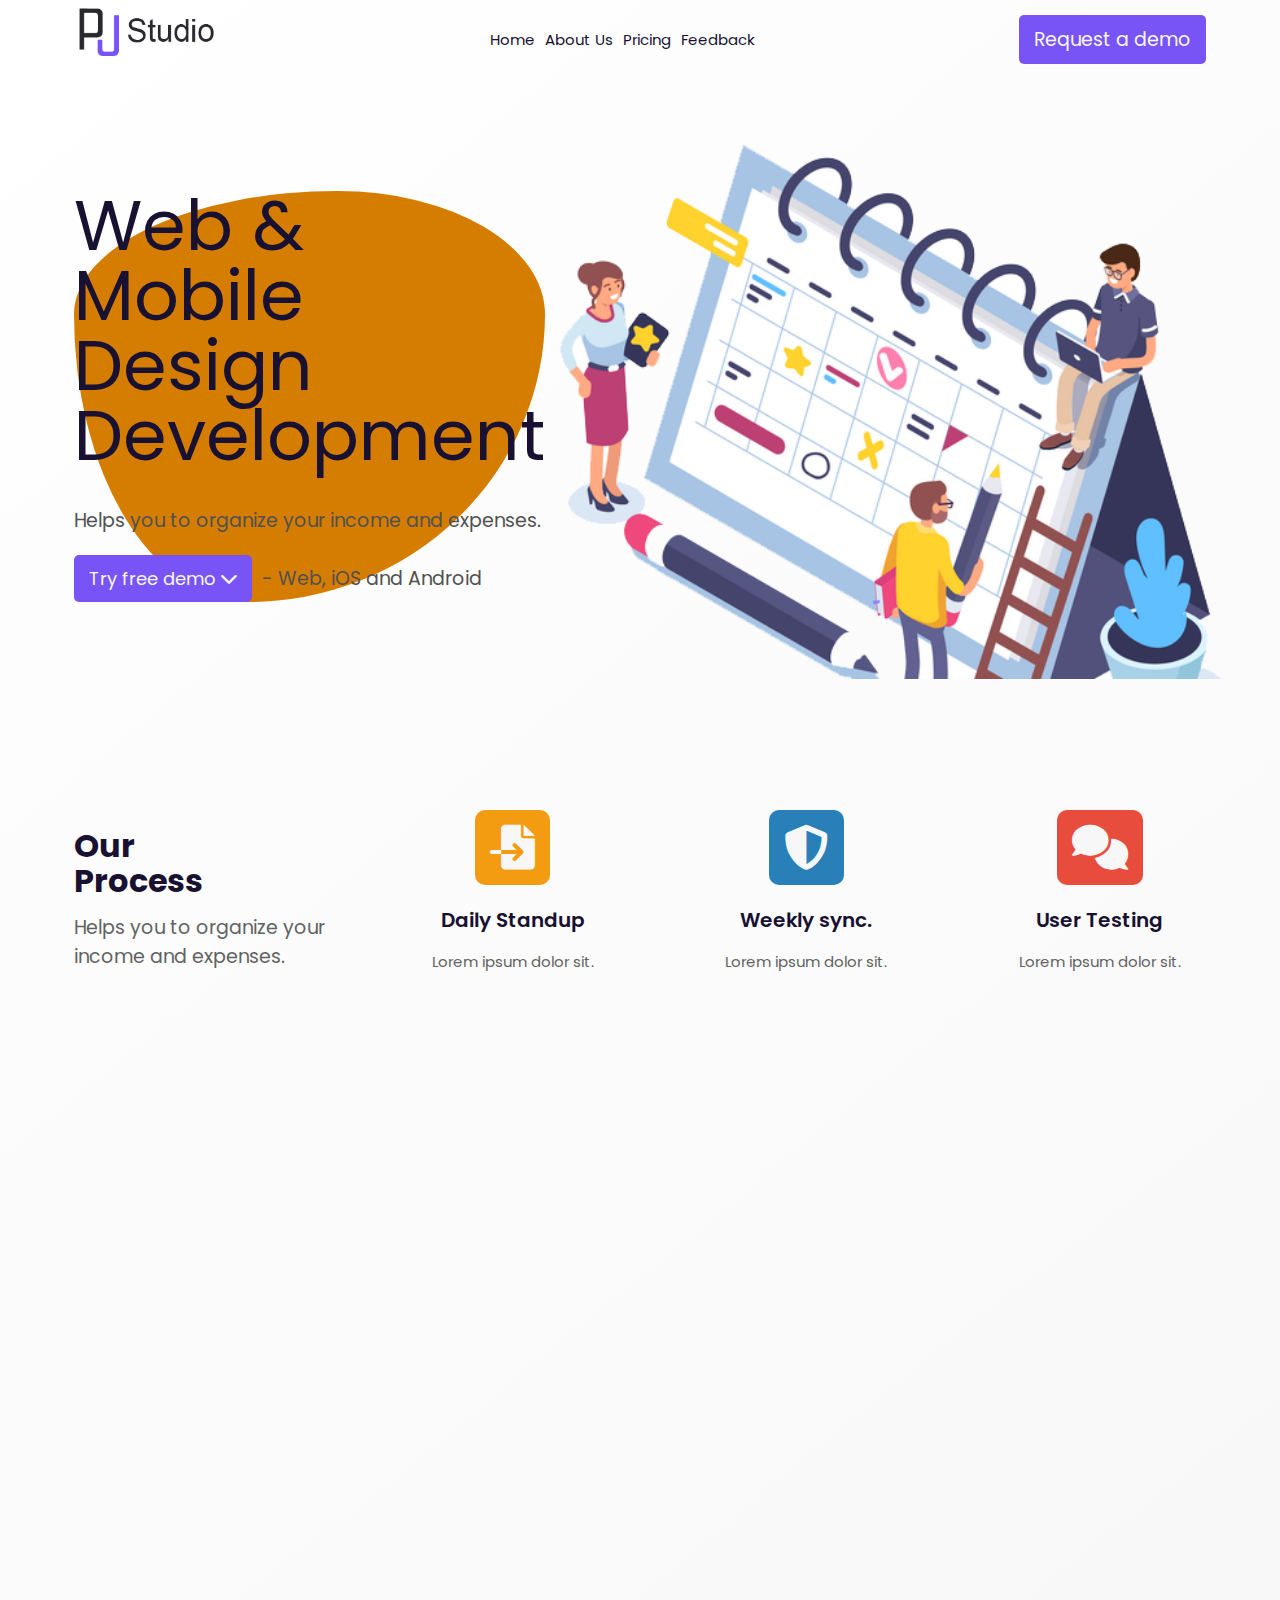
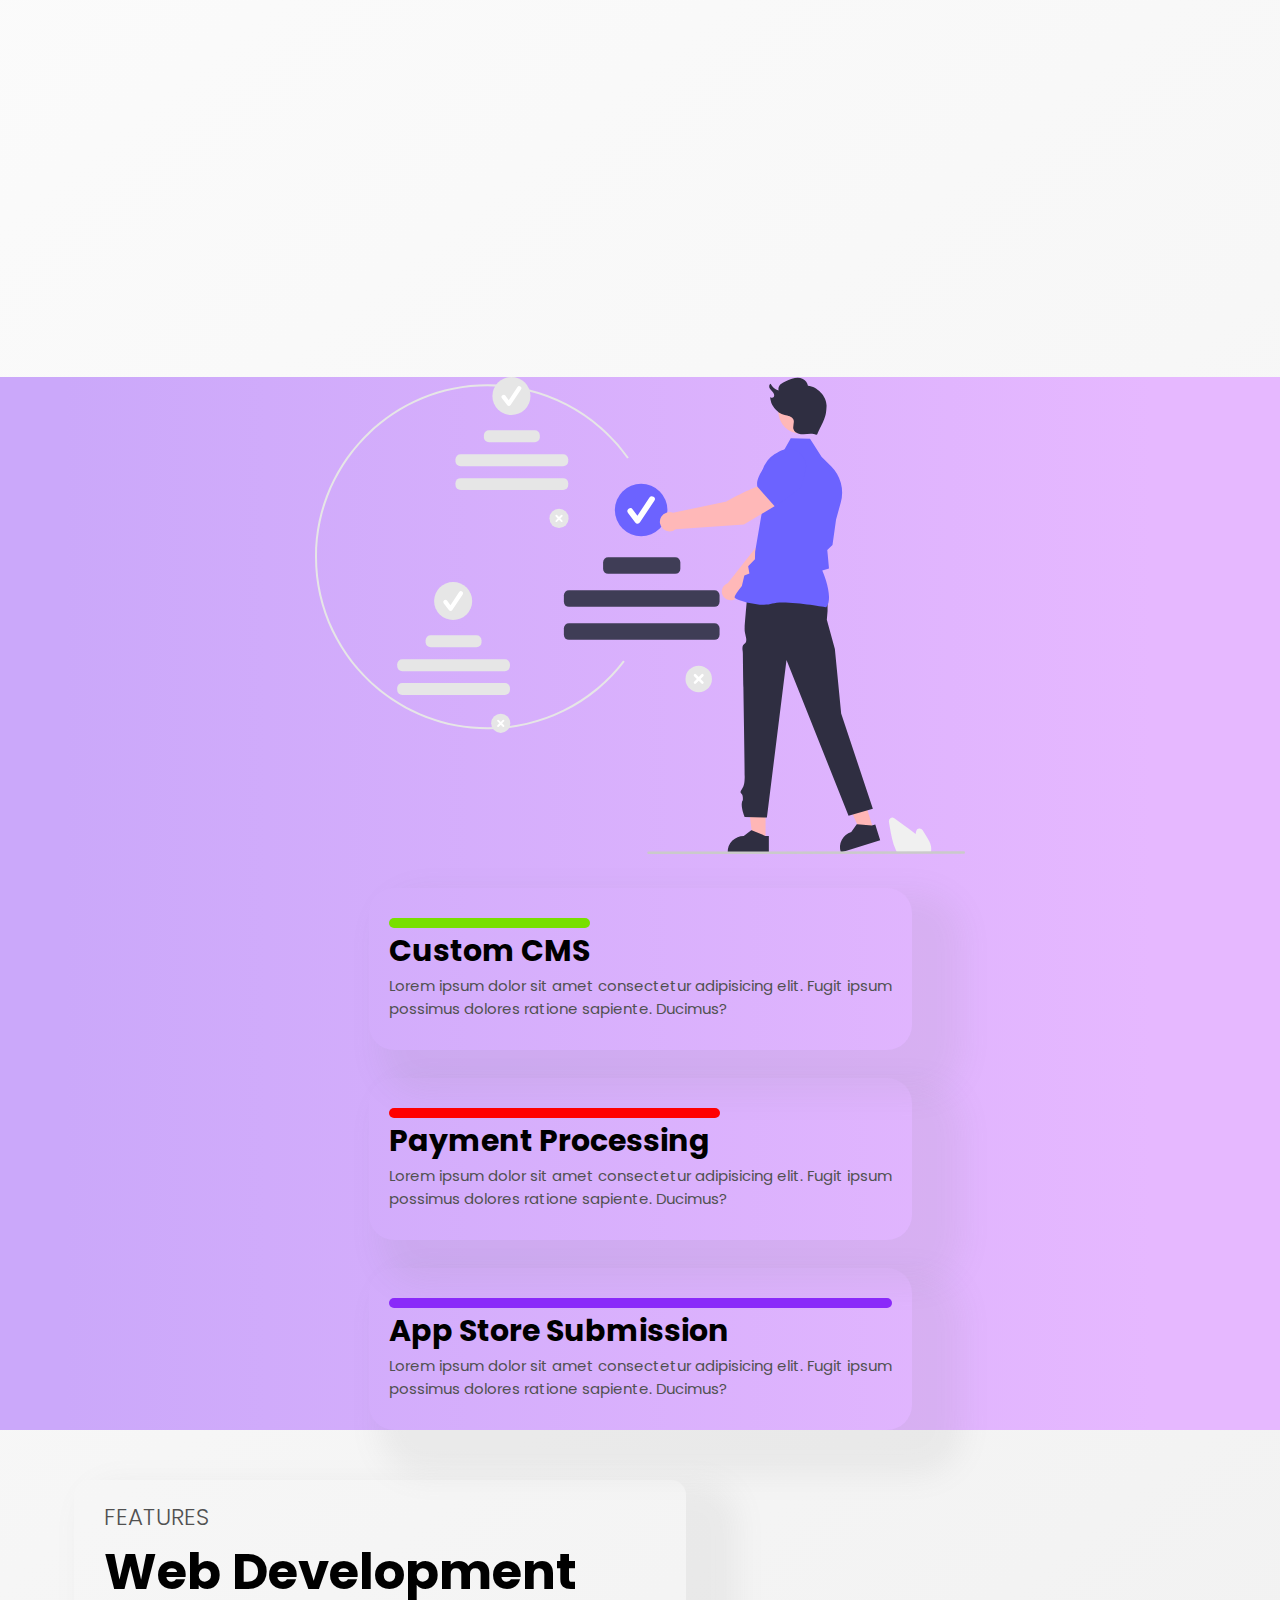
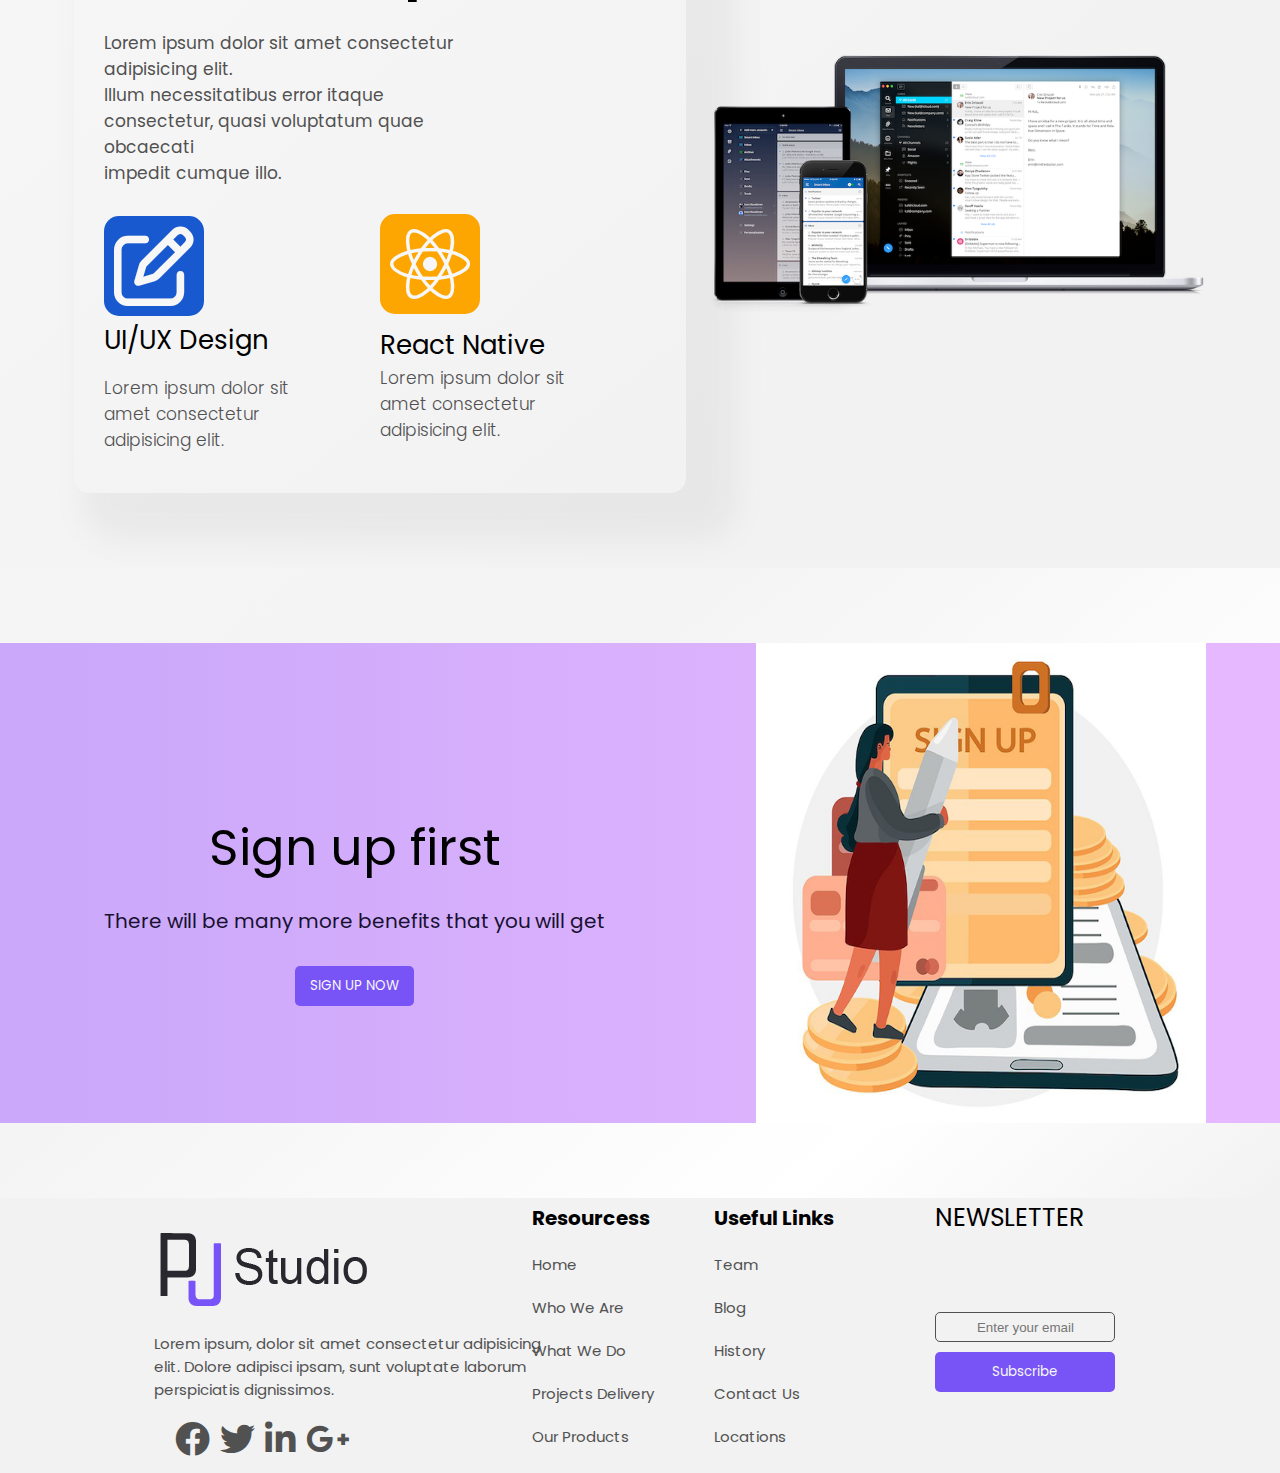
<file: index.html>
<!DOCTYPE html>
<html lang="en">
<head>
  <meta charset="UTF-8">
  <meta http-equiv="X-UA-Compatible" content="IE=edge">
  <meta name="viewport" content="width=device-width, initial-scale=1.0">
  <title>PJ Studio</title>
  <link rel="stylesheet" href="./style.css/pjstudio.css">
  <link rel="stylesheet" href="https://cdnjs.cloudflare.com/ajax/libs/font-awesome/6.0.0/css/all.min.css" integrity="sha512-9usAa10IRO0HhonpyAIVpjrylPvoDwiPUiKdWk5t3PyolY1cOd4DSE0Ga+ri4AuTroPR5aQvXU9xC6qOPnzFeg==" crossorigin="anonymous" referrerpolicy="no-referrer" />
  <link href="https://fonts.googleapis.com/icon?family=Material+Icons"
      rel="stylesheet">
      <link rel="apple-touch-icon" sizes="180x180" href="/apple-touch-icon.png">
<link rel="icon" type="image/png" sizes="32x32" href="/favicon-32x32.png">
<link rel="icon" type="image/png" sizes="16x16" href="/favicon-16x16.png">
<link rel="manifest" href="/site.webmanifest">
<link rel="stylesheet" href="https://cdnjs.cloudflare.com/ajax/libs/animate.css/4.1.1/animate.min.css" />
<script src="./script.js" defer></script>
</head>
<body>
  
  <header id="header" class="animate__animated animate__fadeInDown">
    
    <div class="container">
      <!-- navbar -->
      <nav class="navbar">

        <div class="navbar__logo">
          <img src="./assets/pj logo.png" alt="PJ Studio Logo">
        </div>

        <div class="navbar__nav">
            <ul class="nav__lists">
              <li class="nav__list__item"><a class="nav__link" href="">Home</a></li>
              <li class="nav__list__item"><a class="nav__link" href="">About Us</a></li>
              <li class="nav__list__item"><a class="nav__link" href="">Pricing</a></li>
              <li class="nav__list__item"><a class="nav__link" href="">Feedback</a></li>
            </ul>
        </div>


        <div class="navbar__demo">
          <button type="button" class="btn btn__primary">Request a demo</button>
        </div>

      </nav>

    </div>

  </header>
  <main>


    <!-- hero -->
    <section id="hero">
      <div class="container">
        <div class="hero__wrapper">
          <div class="hero__item__left">
              <h1 class="animate__animated animate__fadeInDown">
                Web & Mobile <br />
                Design <br />
                Development
              </h1>
              <p class="animate__animated animate__fadeInDown animate__delay-1s">Helps you to organize your income and expenses.</p>
              <div class="left__item__demo animate__animated animate__fadeInDown animate__delay-2s">
                  <button type="button" class="btn btn__primary hero__btn">
                    Try free demo
                    <i class="fa-solid fa-chevron-down"></i>
                  </button>
                  <p>- Web, iOS and Android</p>
              </div>
          </div>

          <div class="hero__item__right animate__animated animate__fadeInDown animate__delay-2s"">
              <img src="./assets/hero.png" alt="PJ Studio" />
          </div>

        </div>
      </div>
    </section>


    <section id="our-process" class="animate__animated">
        <div class="container">
          <div class="process__wrapper">
            
            <div class="process__item">
                <h2>Our <br />Process</h2>
                <p>
                  Helps you to organize your <br />
                  income and expenses.
                </p>
            </div>

            <div class="process__item">
                <div class="process__item--box process__active">
                    <i class="fa fa-solid fa-file-import fa-3x box--daily"></i>
                    <h3>Daily Standup</h3>
                    <p>
                      Lorem ipsum dolor sit.
                    </p>
                </div>
            </div>

            <div class="process__item">
                <div class="process__item--box process__active">
                  <i class="fa fa-solid fa-shield fa-3x box--shield"></i>
                  <h3>Weekly sync.</h3>
                  <p>
                    Lorem ipsum dolor sit.
                  </p>
                </div>
            </div>

            <div class="process__item">
              <div class="process__item--box process__active">
                <i class="fa fa-solid fa-comments fa-3x box--testing"></i>
                <h3>User Testing</h3>
                <p>
                  Lorem ipsum dolor sit.
                </p>
              </div>
            </div>


          </div>
        </div>
    </section>

    <section id="mobile" class="animate__animated">
        <div class="container">
          <div class="mobile__wrapper">
            
            <div class="mobile__img">
              <img src="./assets/app-design-sample.png" alt="Mobile Image">
            </div>
            <div class="mobile__text">
              <h5>FEATURES</h5>
              <h2>Mobile App</h2>
              <p>Lorem ipsum dolor sit amet consectetur adipisicing elit. Illum necessitatibus error itaque consectetur, quasi voluptatum quae obcaecati impedit cumque illo.</p>
                <div class="mobile__icons">
                  <div class="icons__ui">
                    <i class="fa-solid fa-compass-drafting mobile__icons--design"></i>
                    <h3>UI/UX Design</h3>
                    <p>Lorem ipsum dolor sit amet consectetur adipisicing elit.</p>
                  </div>
                  <div class="icons__native">
                    <i class="fa-solid fa-table-cells-large mobile__icons--square"></i>
                    <h3>Native iOS App</h3>
                    <p>Lorem ipsum dolor sit amet, consectetur adipisicing elit. Voluptates, doloribus?</p>
                  </div>
                </div>
            </div>
          </div>
        </div>
      </section>


      <section id="customize" class="animate__animated animate__delay-1s">
        <div class="container">
          <div class="customize__wrapper">
            <div class="customize__image">
             <img src="./assets/accepttasks.svg" alt="Customize Offers Image">
            </div>
             <div class="customize__text">
               <div class="customize__text--box customize__text--cms">
                <h5>Custom CMS</h5>
                 <p>Lorem ipsum dolor sit amet consectetur adipisicing elit. Fugit ipsum <br/> possimus dolores ratione sapiente. Ducimus?</p>
               </div>
               <div class="customize__text--box customize__text--payment">
                 <h5>Payment Processing</h5>
                 <p>Lorem ipsum dolor sit amet consectetur adipisicing elit. Fugit ipsum <br/> possimus dolores ratione sapiente. Ducimus?</p>
               </div>
               <div class="customize__text--box customize__text--submission">
                <h5>App Store Submission</h5>
                <p>Lorem ipsum dolor sit amet consectetur adipisicing elit. Fugit ipsum <br/> possimus dolores ratione sapiente. Ducimus?</p>
               </div>
            </div>
          </div>
        </div>
      </section>

      <section id="web-development" class="animate__animated
       animate__delay-2s">
        <div class="container">
          <div class="web-development__wrapper">
            <div class="web-development__text">
              <h5>FEATURES</h5>
              <h2>Web Development</h2>
              <p>Lorem ipsum dolor sit amet consectetur adipisicing elit. <br/> Illum necessitatibus error itaque consectetur, quasi voluptatum quae obcaecati <br> impedit cumque illo.</p>
                <div class="web-development__icons">
                  <div class="icons__ui">
                    <i class="fa-regular fa-pen-to-square web-development__ui"></i>
                    <h3>UI/UX Design</h3>
                    <p>Lorem ipsum dolor sit amet consectetur adipisicing elit.</p>
                  </div>
                  <div class="icons__react">
                    <i class="fa-brands fa-react web-development__react"></i>
                    <h3>React Native</h3>
                    <p>Lorem ipsum dolor sit amet consectetur adipisicing elit.</p>
                  </div>
                </div>
            </div>
            <div class="web-development__img">
              <img src="./assets/laptop.png" alt="Laptop">
            </div>
          </div>
          
        </div>
      </section>

      <section id="signup">
        <div class="container">
          <div class="signup__wrapper">
            <div class="signup__text">
              <h2>Sign up first</h2>
              <p>There will be many more benefits that you will get</p>
              <button class="btn btn__primary btn--signup">SIGN UP NOW</button>
            </div>
            <div class="signup__image">
              <img src="./assets/SignUp.png" alt="Sign Up">
            </div>
          </div>
        </div>
      </section>

  </main>
  <footer>
    
    <section id="footer">
      <div class="container">
        <div class="footer__wrapper">
          <div class="footer__item--left">
            <img src="./assets/pj logo.png" alt="Pj Studio Logo">
            <p>Lorem ipsum, dolor sit amet consectetur adipisicing<br/> elit. Dolore adipisci ipsam, sunt voluptate laborum<br/> perspiciatis dignissimos.</p>
          <div class="footer--social">
            <i class="fa-brands fa-facebook"></i>
            <i class="fa-brands fa-twitter"></i>
            <i class="fa-brands fa-linkedin-in"></i>
            <i class="fa-brands fa-google-plus-g"></i>
          </div>
          </div>
          
           <div class="footer__item--links">
             <div class="footer--resources">
               <h5>Resourcess</h5>
               <a href="">Home</a>
               <a href="">Who We Are</a>
               <a href="">What We Do</a>
               <a href="">Projects Delivery</a>
               <a href="">Our Products</a>
             </div>
               <div class="footer--useful">
              <h5>Useful Links</h5>
              <a href="">Team</a>
              <a href="">Blog</a>
              <a href="">History</a>
              <a href="">Contact Us</a>
              <a href="">Locations</a>
              </div>
             </div> 
            <div class="footer__item--newsletter">
              <h5>NEWSLETTER</h5>
              <input type="text" placeholder="Enter your email">
              <button class="btn btn__primary">Subscribe</button>
           </div> 
          </div>
        </div>
      </div>
    </section>

  </footer>

</body>
</html>
</file>
<file: style.css/pjstudio.css>
@import url(./customize.css);
@import url(./footer.css);
@import url(./navbar.css);
@import url(./hero.css);
@import url(./layout.css);
@import url(./mobile.css);
@import url(./process.css);
@import url(./signup.css);
@import url(./webdevelopment.css);
</file>
